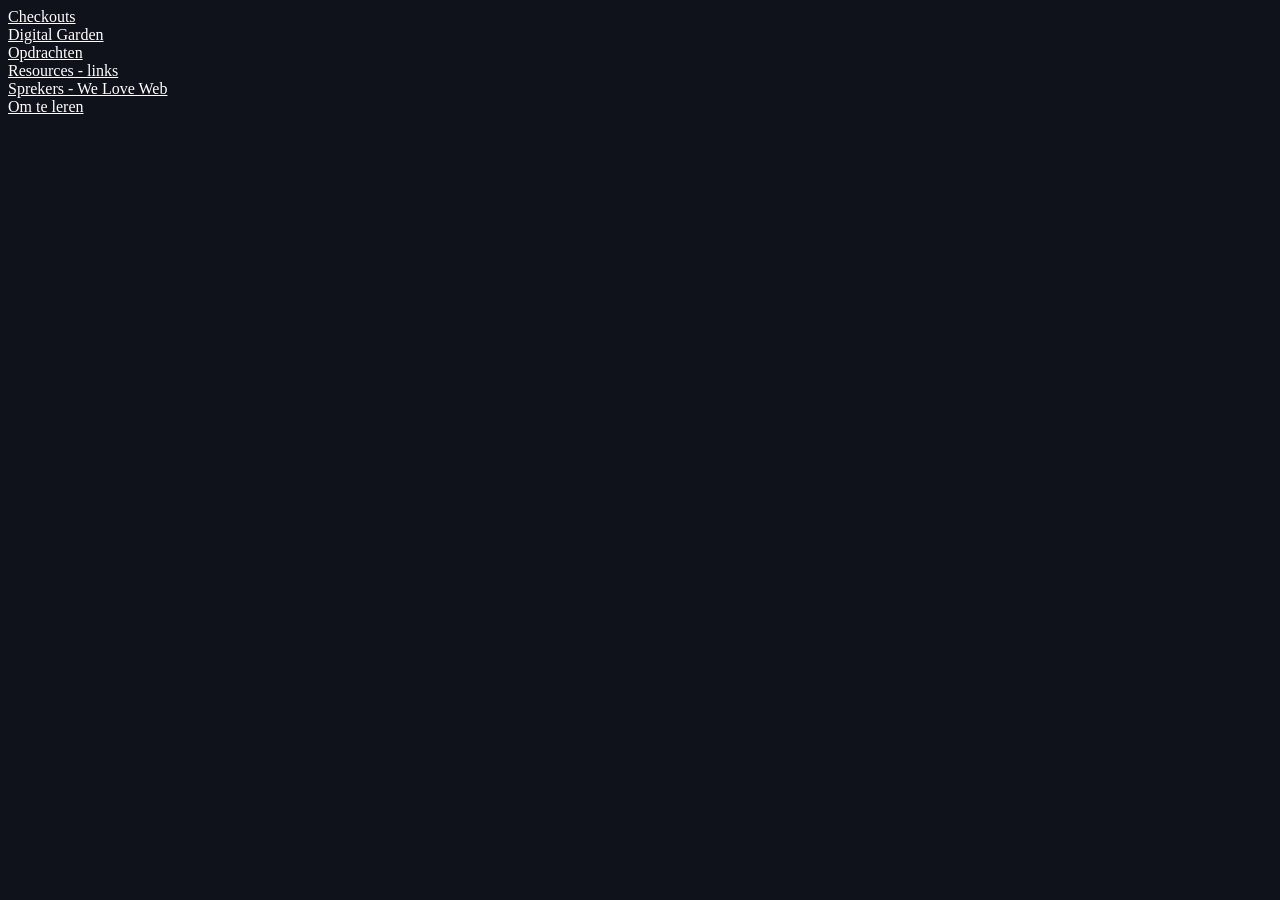
<file: index.html>
<!doctype html>
<html lang="en">
  <head>
    <meta charset="UTF-8" />
    <meta name="viewport" content="width=device-width, initial-scale=1.0" />
    <title>Learning Journal</title>
    <link rel="stylesheet" href="styles/style.css" />
  </head>
  <body>
    <main>
      <a href="pages/checkouts.html">Checkouts</a>
      <a href="pages/garden.html">Digital Garden</a>
      <a href="pages/opdrachten.html">Opdrachten</a>
      <a href="pages/resources.html">Resources - links</a>
      <a href="pages/speakers.html">Sprekers - We Love Web</a>
      <a href="pages/to-learn.html">Om te leren</a>
    </main>
  </body>
</html>
</file>
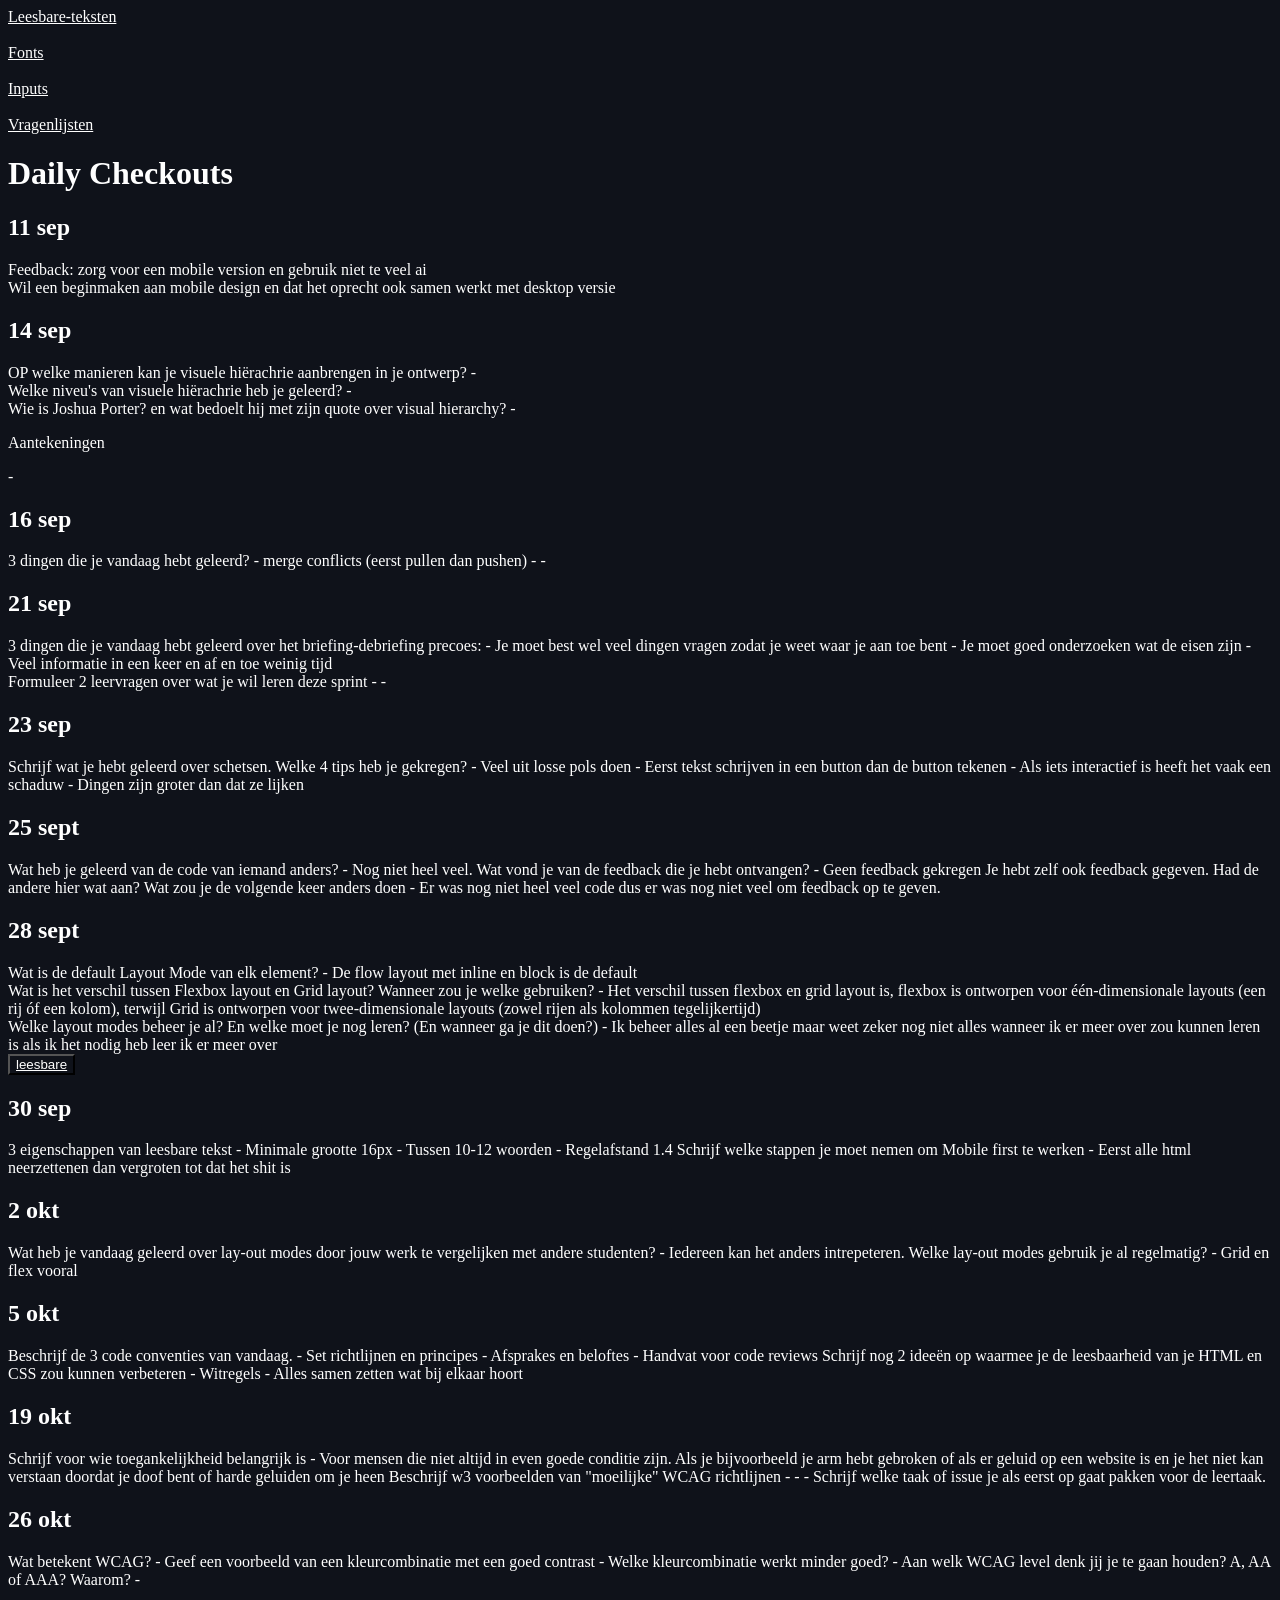
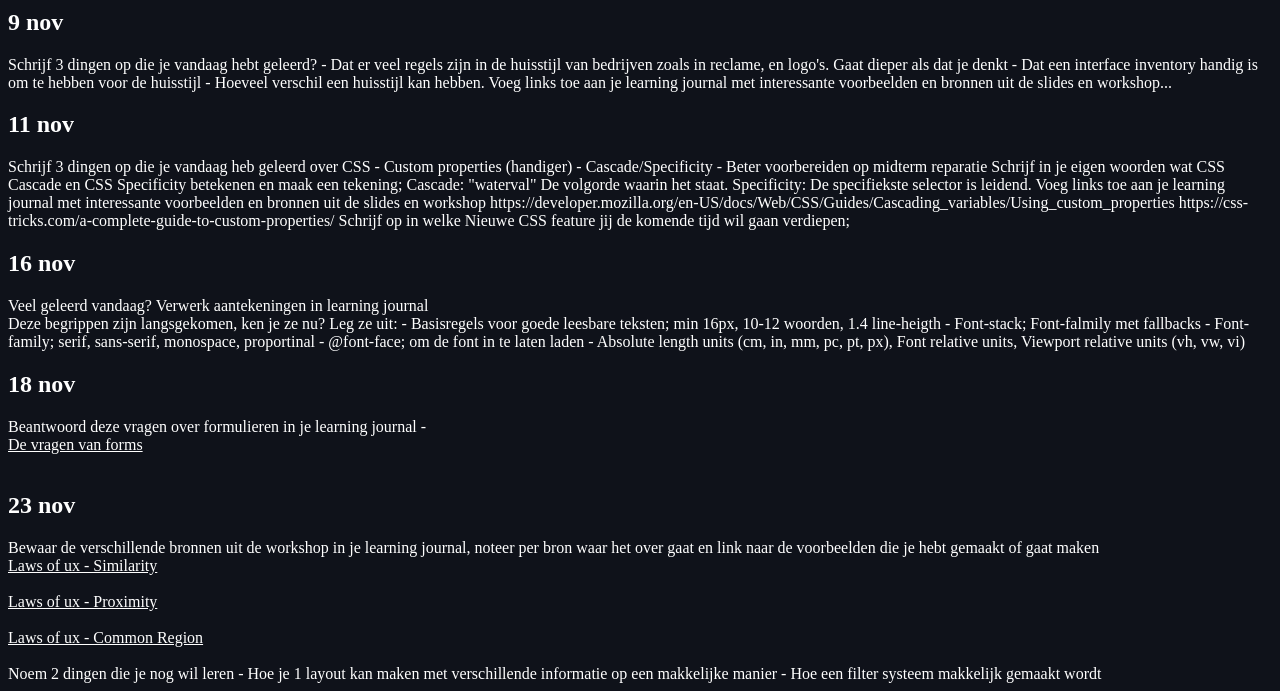
<file: pages/checkouts.html>
<!doctype html>
<html lang="en">
  <head>
    <meta charset="UTF-8" />
    <meta name="viewport" content="width=device-width, initial-scale=1.0" />
    <title>I love web</title>
    <link rel="stylesheet" href="../styles/style.css" />
  </head>
  <body>
    <a href="./opdrachten/leesbare-teksten.html">Leesbare-teksten</a>
    <br />
    <a href="./opdrachten/font.html">Fonts</a>
    <br />
    <a href="./opdrachten/font.html">Inputs</a>
    <br />
    <a href="./opdrachten/vragenlijsten.html">Vragenlijsten</a>

    <h1>Daily Checkouts</h1>
    <h2>11 sep</h2>
    Feedback: zorg voor een mobile version en gebruik niet te veel ai <br />
    Wil een beginmaken aan mobile design en dat het oprecht ook samen werkt met
    desktop versie

    <h2>14 sep</h2>
    OP welke manieren kan je visuele hiërachrie aanbrengen in je ontwerp? -
    <br />
    Welke niveu's van visuele hiërachrie heb je geleerd? -
    <br />
    Wie is Joshua Porter? en wat bedoelt hij met zijn quote over visual
    hierarchy? -
    <br />
    <p>Aantekeningen</p>
    -
    <br />

    <h2>16 sep</h2>
    3 dingen die je vandaag hebt geleerd? - merge conflicts (eerst pullen dan
    pushen) - -
    <br />

    <h2>21 sep</h2>
    3 dingen die je vandaag hebt geleerd over het briefing-debriefing precoes: -
    Je moet best wel veel dingen vragen zodat je weet waar je aan toe bent - Je
    moet goed onderzoeken wat de eisen zijn - Veel informatie in een keer en af
    en toe weinig tijd
    <br />
    Formuleer 2 leervragen over wat je wil leren deze sprint - -
    <br />

    <h2>23 sep</h2>
    Schrijf wat je hebt geleerd over schetsen. Welke 4 tips heb je gekregen? -
    Veel uit losse pols doen - Eerst tekst schrijven in een button dan de button
    tekenen - Als iets interactief is heeft het vaak een schaduw - Dingen zijn
    groter dan dat ze lijken
    <br />

    <h2>25 sept</h2>
    Wat heb je geleerd van de code van iemand anders? - Nog niet heel veel. Wat
    vond je van de feedback die je hebt ontvangen? - Geen feedback gekregen Je
    hebt zelf ook feedback gegeven. Had de andere hier wat aan? Wat zou je de
    volgende keer anders doen - Er was nog niet heel veel code dus er was nog
    niet veel om feedback op te geven.
    <br />

    <h2>28 sept</h2>
    Wat is de default Layout Mode van elk element? - De flow layout met inline
    en block is de default
    <br />
    Wat is het verschil tussen Flexbox layout en Grid layout? Wanneer zou je
    welke gebruiken? - Het verschil tussen flexbox en grid layout is, flexbox is
    ontworpen voor één-dimensionale layouts (een rij óf een kolom), terwijl Grid
    is ontworpen voor twee-dimensionale layouts (zowel rijen als kolommen
    tegelijkertijd)
    <br />
    Welke layout modes beheer je al? En welke moet je nog leren? (En wanneer ga
    je dit doen?) - Ik beheer alles al een beetje maar weet zeker nog niet alles
    wanneer ik er meer over zou kunnen leren is als ik het nodig heb leer ik er
    meer over
    <br />

    <button><a href="leesbare-teksten.html">leesbare</a></button>
    <br />

    <h2>30 sep</h2>
    3 eigenschappen van leesbare tekst - Minimale grootte 16px - Tussen 10-12
    woorden - Regelafstand 1.4 Schrijf welke stappen je moet nemen om Mobile
    first te werken - Eerst alle html neerzettenen dan vergroten tot dat het
    shit is
    <br />

    <h2>2 okt</h2>
    Wat heb je vandaag geleerd over lay-out modes door jouw werk te vergelijken
    met andere studenten? - Iedereen kan het anders intrepeteren. Welke lay-out
    modes gebruik je al regelmatig? - Grid en flex vooral
    <br />

    <h2>5 okt</h2>
    Beschrijf de 3 code conventies van vandaag. - Set richtlijnen en principes -
    Afsprakes en beloftes - Handvat voor code reviews Schrijf nog 2 ideeën op
    waarmee je de leesbaarheid van je HTML en CSS zou kunnen verbeteren -
    Witregels - Alles samen zetten wat bij elkaar hoort
    <br />

    <h2>19 okt</h2>
    Schrijf voor wie toegankelijkheid belangrijk is - Voor mensen die niet
    altijd in even goede conditie zijn. Als je bijvoorbeeld je arm hebt gebroken
    of als er geluid op een website is en je het niet kan verstaan doordat je
    doof bent of harde geluiden om je heen Beschrijf w3 voorbeelden van
    "moeilijke" WCAG richtlijnen - - - Schrijf welke taak of issue je als eerst
    op gaat pakken voor de leertaak.
    <br />

    <h2>26 okt</h2>
    Wat betekent WCAG? - Geef een voorbeeld van een kleurcombinatie met een goed
    contrast - Welke kleurcombinatie werkt minder goed? - Aan welk WCAG level
    denk jij je te gaan houden? A, AA of AAA? Waarom? -
    <br />

    <h2>9 nov</h2>
    Schrijf 3 dingen op die je vandaag hebt geleerd? - Dat er veel regels zijn
    in de huisstijl van bedrijven zoals in reclame, en logo's. Gaat dieper als
    dat je denkt - Dat een interface inventory handig is om te hebben voor de
    huisstijl - Hoeveel verschil een huisstijl kan hebben. Voeg links toe aan je
    learning journal met interessante voorbeelden en bronnen uit de slides en
    workshop...
    <br />

    <h2>11 nov</h2>
    Schrijf 3 dingen op die je vandaag heb geleerd over CSS - Custom properties
    (handiger) - Cascade/Specificity - Beter voorbereiden op midterm reparatie
    Schrijf in je eigen woorden wat CSS Cascade en CSS Specificity betekenen en
    maak een tekening; Cascade: "waterval" De volgorde waarin het staat.
    Specificity: De specifiekste selector is leidend. Voeg links toe aan je
    learning journal met interessante voorbeelden en bronnen uit de slides en
    workshop
    https://developer.mozilla.org/en-US/docs/Web/CSS/Guides/Cascading_variables/Using_custom_properties
    https://css-tricks.com/a-complete-guide-to-custom-properties/ Schrijf op in
    welke Nieuwe CSS feature jij de komende tijd wil gaan verdiepen;
    <br />

    <h2>16 nov</h2>
    Veel geleerd vandaag? Verwerk aantekeningen in learning journal
    <br />
    Deze begrippen zijn langsgekomen, ken je ze nu? Leg ze uit: - Basisregels
    voor goede leesbare teksten; min 16px, 10-12 woorden, 1.4 line-heigth -
    Font-stack; Font-falmily met fallbacks - Font-family; serif, sans-serif,
    monospace, proportinal - @font-face; om de font in te laten laden - Absolute
    length units (cm, in, mm, pc, pt, px), Font relative units, Viewport
    relative units (vh, vw, vi)
    <br />

    <h2>18 nov</h2>
    Beantwoord deze vragen over formulieren in je learning journal -
    <a href="form-types-and-attributes.html">De vragen van forms</a>
    <br />

    <h2>23 nov</h2>
    Bewaar de verschillende bronnen uit de workshop in je learning journal,
    noteer per bron waar het over gaat en link naar de voorbeelden die je hebt
    gemaakt of gaat maken
    <br />
    <a href="lawsofux.com/law-of-similarity">Laws of ux - Similarity</a><br />
    <a href="lawsofux.com/law-of-proximity">Laws of ux - Proximity</a><br />
    <a href="lawsofux.com/law-of-common-region">Laws of ux - Common Region</a>
    <br />
    Noem 2 dingen die je nog wil leren - Hoe je 1 layout kan maken met
    verschillende informatie op een makkelijke manier - Hoe een filter systeem
    makkelijk gemaakt wordt
    <br />
  </body>
</html>
</file>
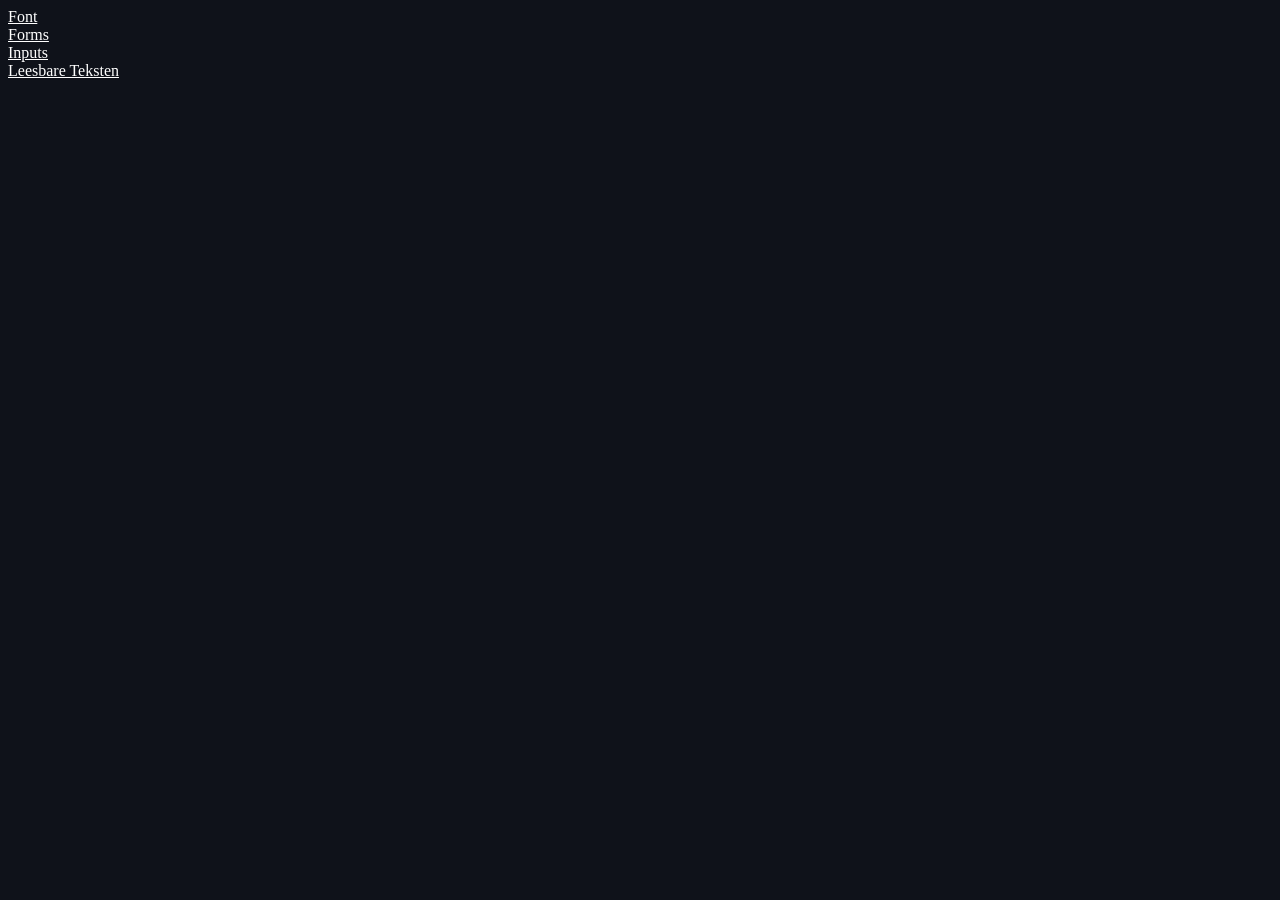
<file: pages/opdrachten.html>
<!DOCTYPE html>
<html lang="en">
<head>
    <meta charset="UTF-8">
    <meta name="viewport" content="width=device-width, initial-scale=1.0">
    <title>opdrachten</title>
    <link rel="stylesheet" href="../styles/style.css">
</head>
<body>
    <a href="opdrachten/font.html">Font</a>
    <a href="opdrachten/form-types-and-attributes.html">Forms</a>
    <a href="opdrachten/inputs.html">Inputs</a>
    <a href="opdrachten/leesbare-teksten.html">Leesbare Teksten</a>
</body>
</html>
</file>
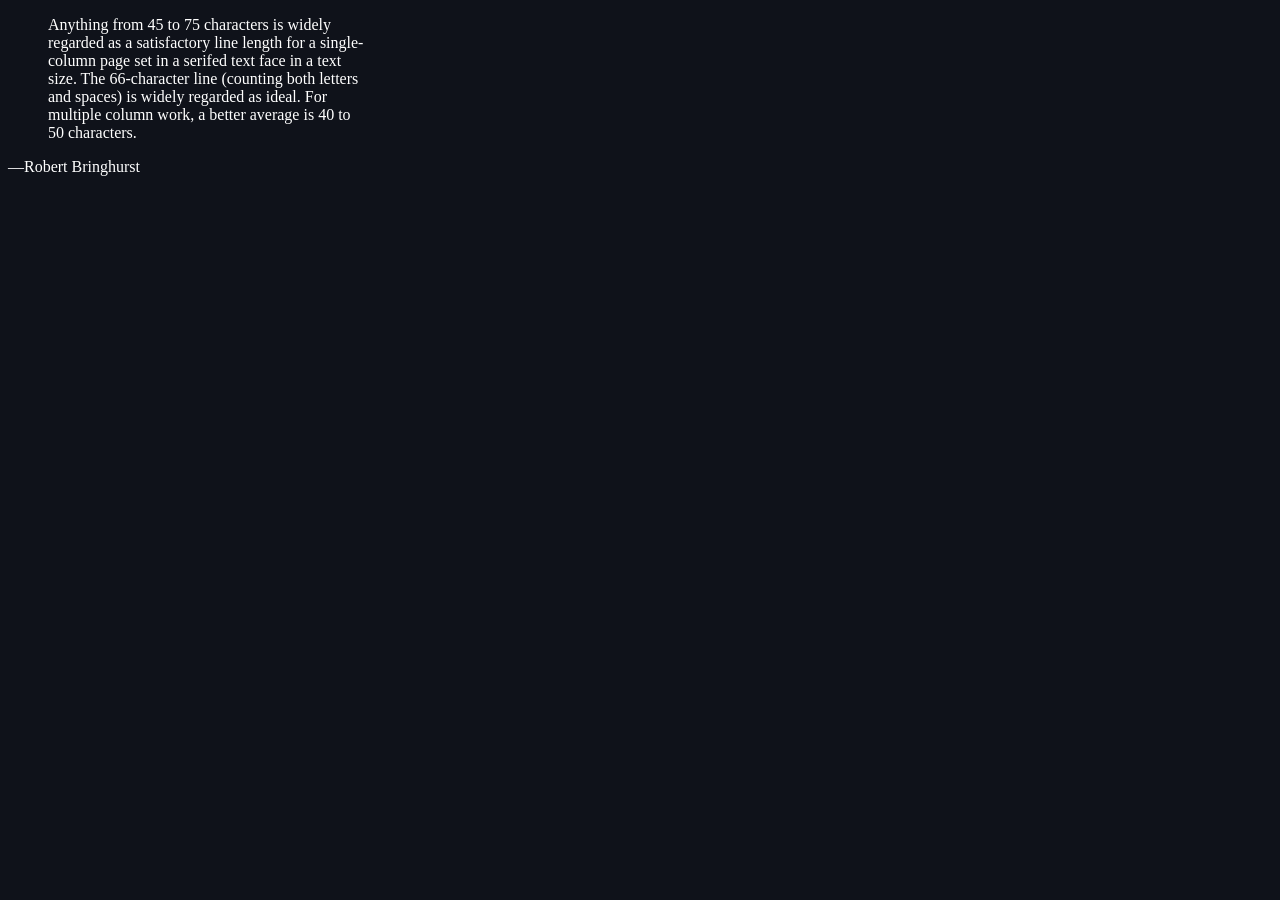
<file: pages/opdrachten/font.html>
<!doctype html>
<html lang="en">
  <head>
    <meta charset="UTF-8" />
    <meta name="viewport" content="width=device-width, initial-scale=1.0" />
    <title>Document</title>
    <link rel="stylesheet" href="../../styles/font.css">
  </head>
  <body>
    <section>
      <blockquote cite="http://webtypography.net/2.1.2">
        <p>
          Anything from 45 to 75 characters is widely regarded as a satisfactory
          line length for a single-column page set in a serifed text face in a
          text size. The 66-character line (counting both letters and spaces) is
          widely regarded as ideal. For multiple column work, a better average
          is 40 to 50 characters.
        </p>
      </blockquote>
      <p>—Robert Bringhurst</p>
    </section>
  </body>
</html>
</file>
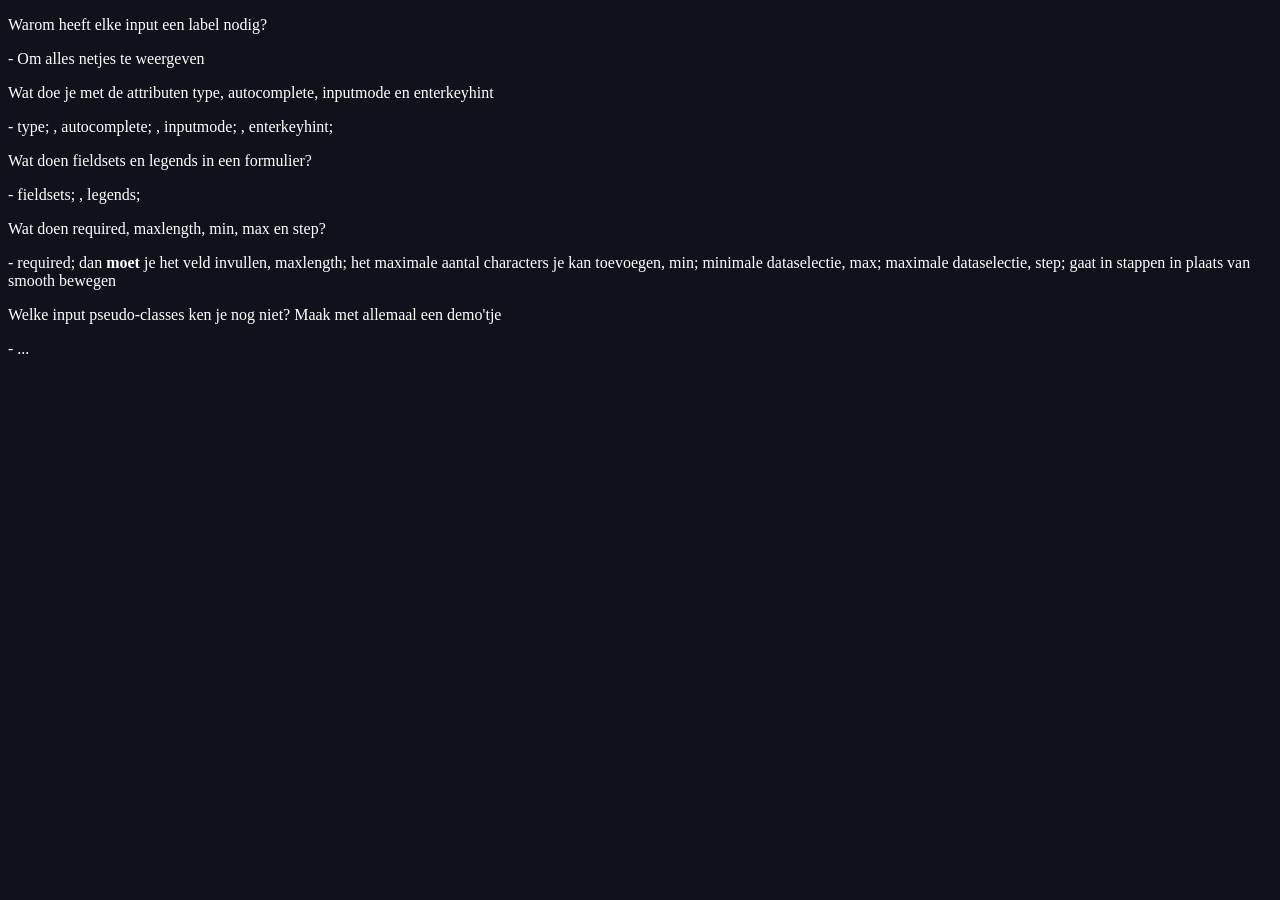
<file: pages/opdrachten/form-types-and-attributes.html>
<!doctype html>
<html lang="en">
  <head>
    <meta charset="UTF-8" />
    <meta name="viewport" content="width=device-width, initial-scale=1.0" />
    <title>Document</title>
  </head>
  <body>
    <style>
      body {
        color: #fff;
        background-color: #0f121a;
      }
    </style>
    <p>Warom heeft elke input een label nodig?</p>
    <p>- Om alles netjes te weergeven</p>

    <p>
      Wat doe je met de attributen type, autocomplete, inputmode en enterkeyhint
    </p>
    <p>- type; , autocomplete; , inputmode; , enterkeyhint;</p>

    <p>Wat doen fieldsets en legends in een formulier?</p>
    <p>- fieldsets; , legends;</p>

    <p>Wat doen required, maxlength, min, max en step?</p>
    <p>
      - required; dan <strong>moet</strong> je het veld invullen, maxlength; het
      maximale aantal characters je kan toevoegen, min; minimale dataselectie,
      max; maximale dataselectie, step; gaat in stappen in plaats van smooth
      bewegen
    </p>

    <p>
      Welke input pseudo-classes ken je nog niet? Maak met allemaal een demo'tje
    </p>
    <p>- ...</p>
  </body>
</html>
</file>
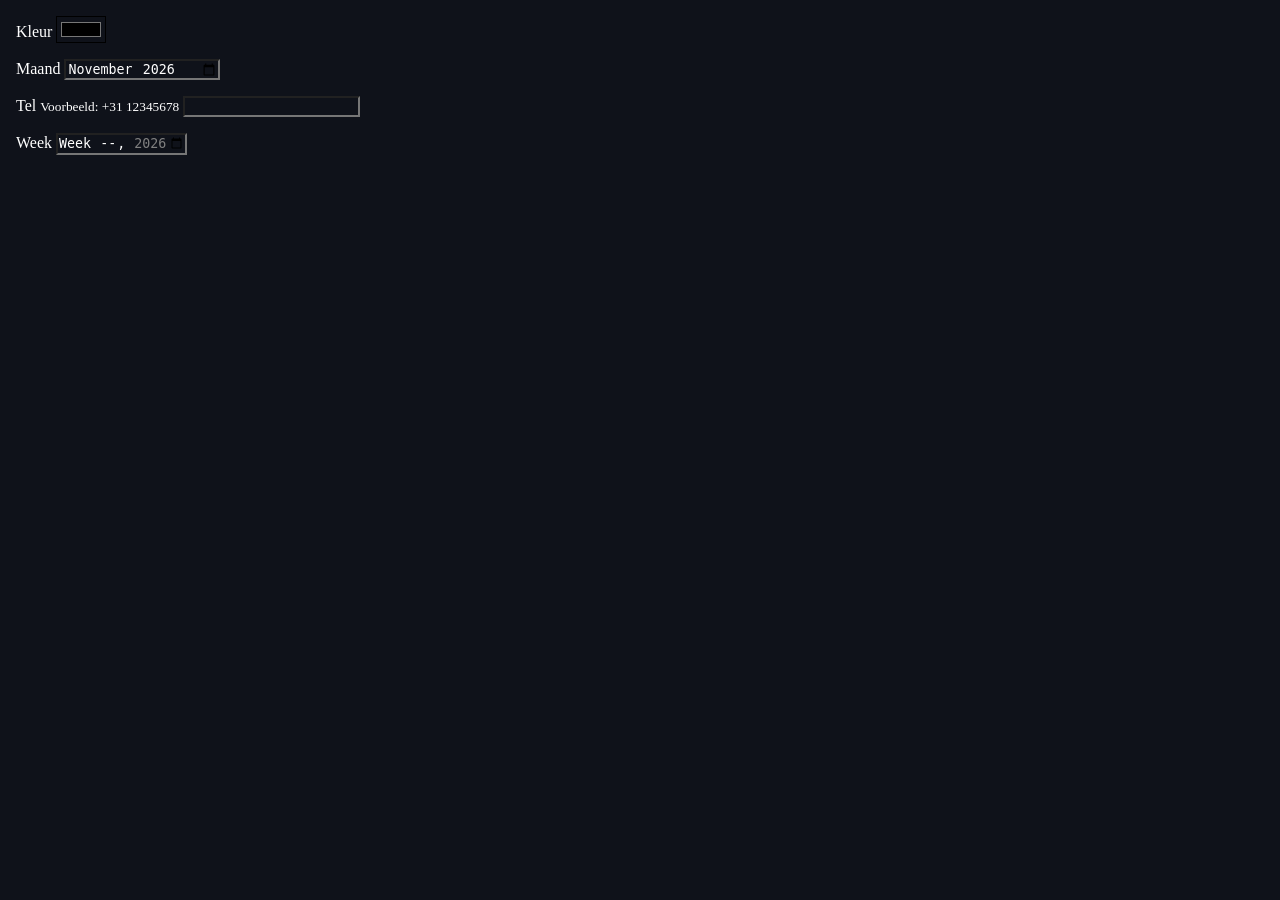
<file: pages/opdrachten/inputs.html>
<!doctype html>
<html lang="en">
  <head>
    <meta charset="UTF-8" />
    <meta name="viewport" content="width=device-width, initial-scale=1.0" />
    <title>Inputs</title>
    <link rel="stylesheet" href="../../styles/inputs.css">
  </head>
  <body>

    <form>
      <label>
        Kleur
        <input type="color" colorspace="display-p3" alpha />
      </label>

      <label>
        Maand
        <input type="month" min="2000-01" value="2026-11" />
      </label>

      <label>
        Tel
        <small>Voorbeeld: +31 12345678</small>
        <input type="tel" pattern="^\+31[1-9][0-9]{8}$" />
      </label>

      <label>
        Week
        <input type="week" min="2026-W48" max="2026-W52" />
      </label>
    </form>
    
  </body>
</html>
</file>
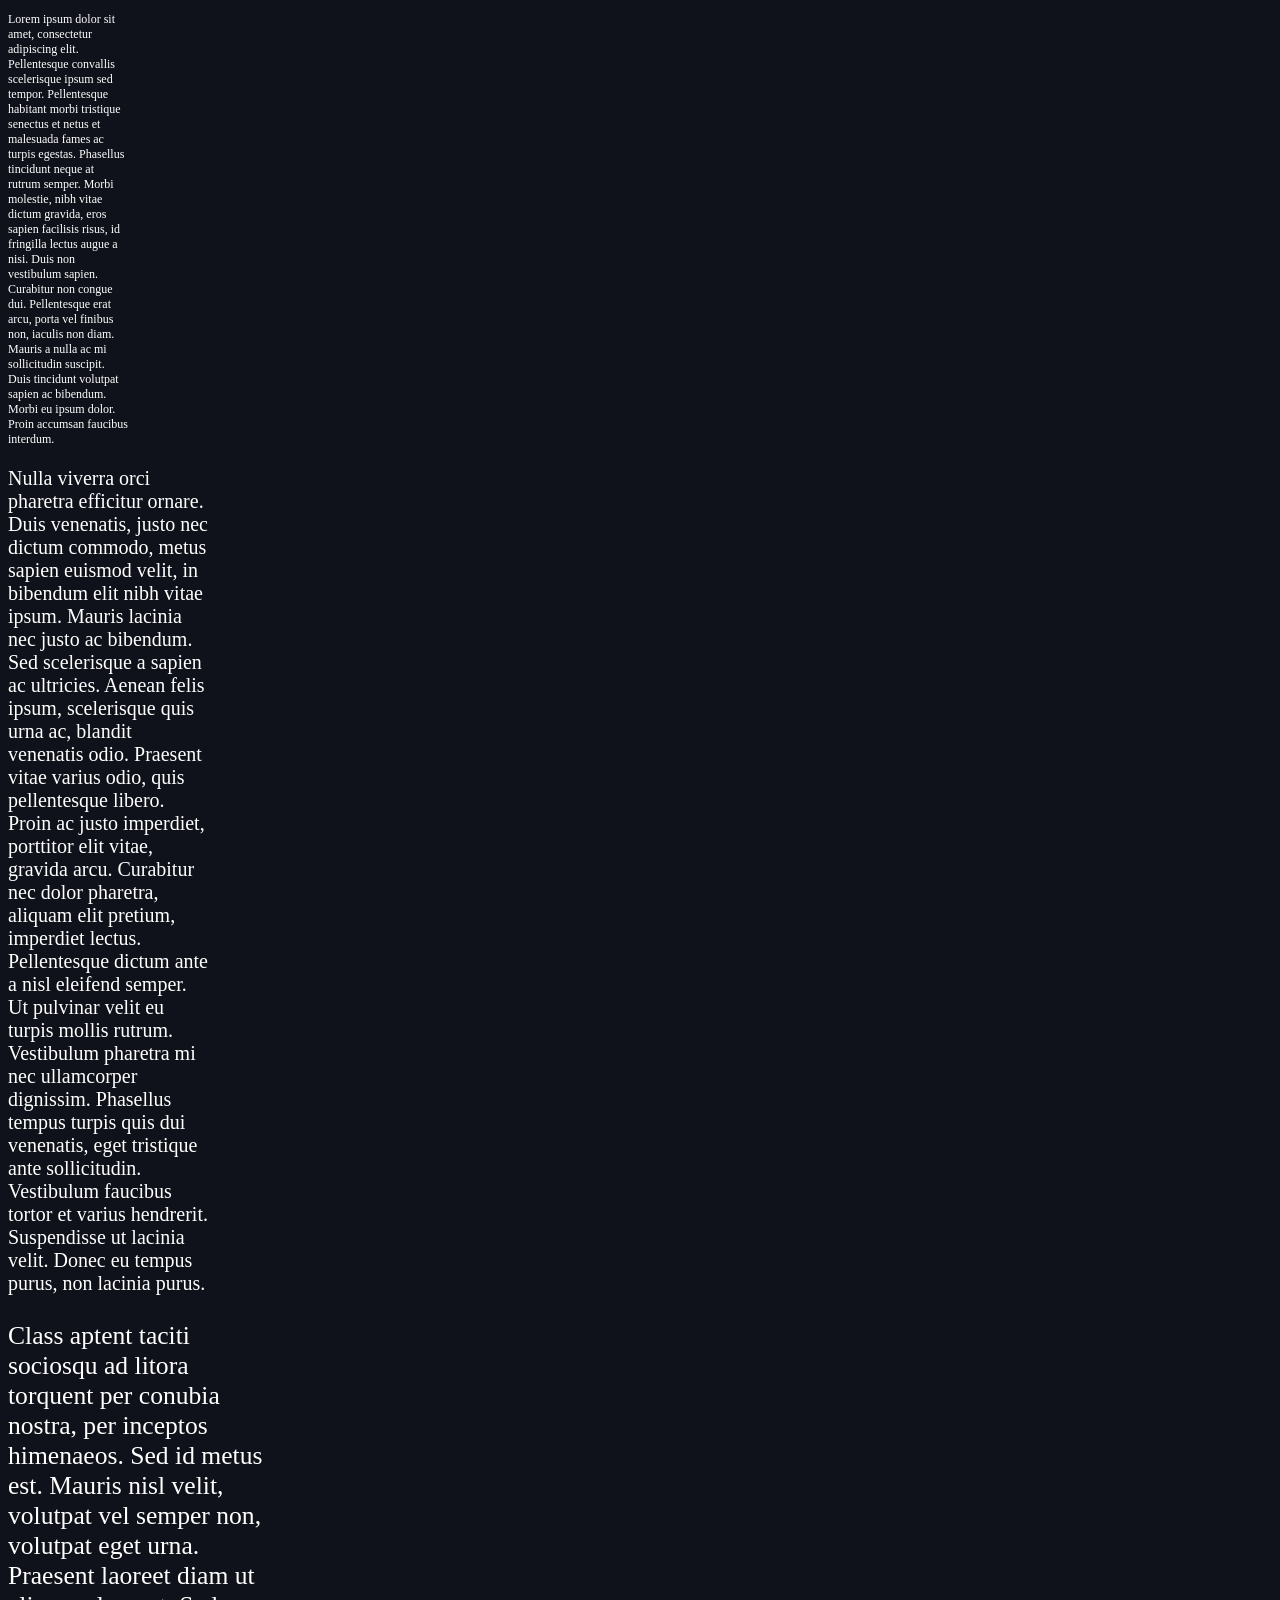
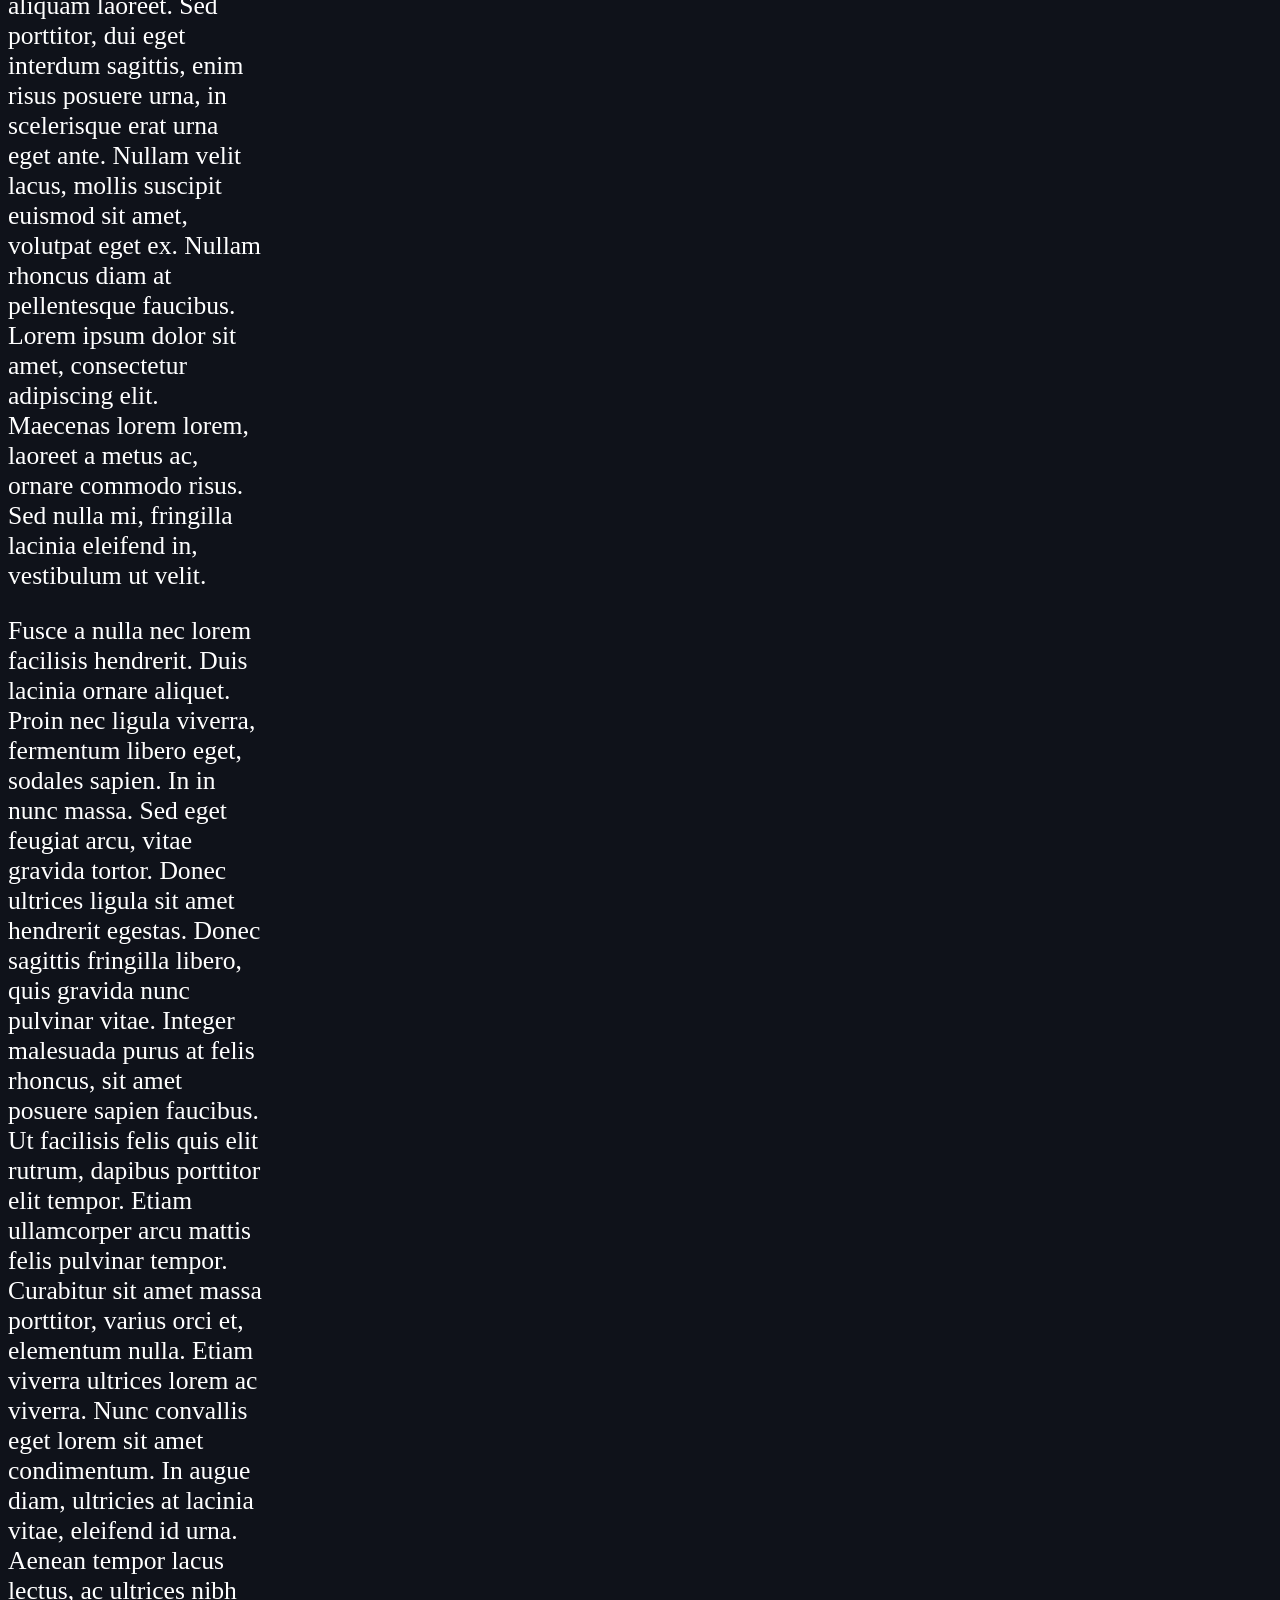
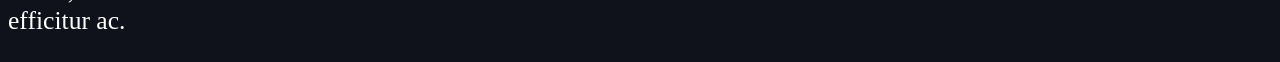
<file: pages/opdrachten/leesbare-teksten.html>
<!doctype html>
<html lang="la">
  <head>
    <title lang="nl">Goed leesbare teksten</title>
    <meta name="viewport" content="width=device-width" />
    <style>
      body {
        box-sizing: border-box;
        color: #fff;
        background-color: #0f121a;
      }

      p {
        max-width: 20ch;
      }

      .p1 {
        font-size: 12px;
      }
      .p2 {
        font-size: 20px;
      }
      .p3 {
        font-size: 160%;
      }
      .p4 {
        font-size: 2vw;
      }
    </style>
  </head>
  <body>
    <p class="p1">
      Lorem ipsum dolor sit amet, consectetur adipiscing elit. Pellentesque
      convallis scelerisque ipsum sed tempor. Pellentesque habitant morbi
      tristique senectus et netus et malesuada fames ac turpis egestas.
      Phasellus tincidunt neque at rutrum semper. Morbi molestie, nibh vitae
      dictum gravida, eros sapien facilisis risus, id fringilla lectus augue a
      nisi. Duis non vestibulum sapien. Curabitur non congue dui. Pellentesque
      erat arcu, porta vel finibus non, iaculis non diam. Mauris a nulla ac mi
      sollicitudin suscipit. Duis tincidunt volutpat sapien ac bibendum. Morbi
      eu ipsum dolor. Proin accumsan faucibus interdum.
    </p>
    <p class="p2">
      Nulla viverra orci pharetra efficitur ornare. Duis venenatis, justo nec
      dictum commodo, metus sapien euismod velit, in bibendum elit nibh vitae
      ipsum. Mauris lacinia nec justo ac bibendum. Sed scelerisque a sapien ac
      ultricies. Aenean felis ipsum, scelerisque quis urna ac, blandit venenatis
      odio. Praesent vitae varius odio, quis pellentesque libero. Proin ac justo
      imperdiet, porttitor elit vitae, gravida arcu. Curabitur nec dolor
      pharetra, aliquam elit pretium, imperdiet lectus. Pellentesque dictum ante
      a nisl eleifend semper. Ut pulvinar velit eu turpis mollis rutrum.
      Vestibulum pharetra mi nec ullamcorper dignissim. Phasellus tempus turpis
      quis dui venenatis, eget tristique ante sollicitudin. Vestibulum faucibus
      tortor et varius hendrerit. Suspendisse ut lacinia velit. Donec eu tempus
      purus, non lacinia purus.
    </p>
    <p class="p3">
      Class aptent taciti sociosqu ad litora torquent per conubia nostra, per
      inceptos himenaeos. Sed id metus est. Mauris nisl velit, volutpat vel
      semper non, volutpat eget urna. Praesent laoreet diam ut aliquam laoreet.
      Sed porttitor, dui eget interdum sagittis, enim risus posuere urna, in
      scelerisque erat urna eget ante. Nullam velit lacus, mollis suscipit
      euismod sit amet, volutpat eget ex. Nullam rhoncus diam at pellentesque
      faucibus. Lorem ipsum dolor sit amet, consectetur adipiscing elit.
      Maecenas lorem lorem, laoreet a metus ac, ornare commodo risus. Sed nulla
      mi, fringilla lacinia eleifend in, vestibulum ut velit.
    </p>
    <p class="p4">
      Fusce a nulla nec lorem facilisis hendrerit. Duis lacinia ornare aliquet.
      Proin nec ligula viverra, fermentum libero eget, sodales sapien. In in
      nunc massa. Sed eget feugiat arcu, vitae gravida tortor. Donec ultrices
      ligula sit amet hendrerit egestas. Donec sagittis fringilla libero, quis
      gravida nunc pulvinar vitae. Integer malesuada purus at felis rhoncus, sit
      amet posuere sapien faucibus. Ut facilisis felis quis elit rutrum, dapibus
      porttitor elit tempor. Etiam ullamcorper arcu mattis felis pulvinar
      tempor. Curabitur sit amet massa porttitor, varius orci et, elementum
      nulla. Etiam viverra ultrices lorem ac viverra. Nunc convallis eget lorem
      sit amet condimentum. In augue diam, ultricies at lacinia vitae, eleifend
      id urna. Aenean tempor lacus lectus, ac ultrices nibh efficitur ac.
    </p>
  </body>
</html>
</file>
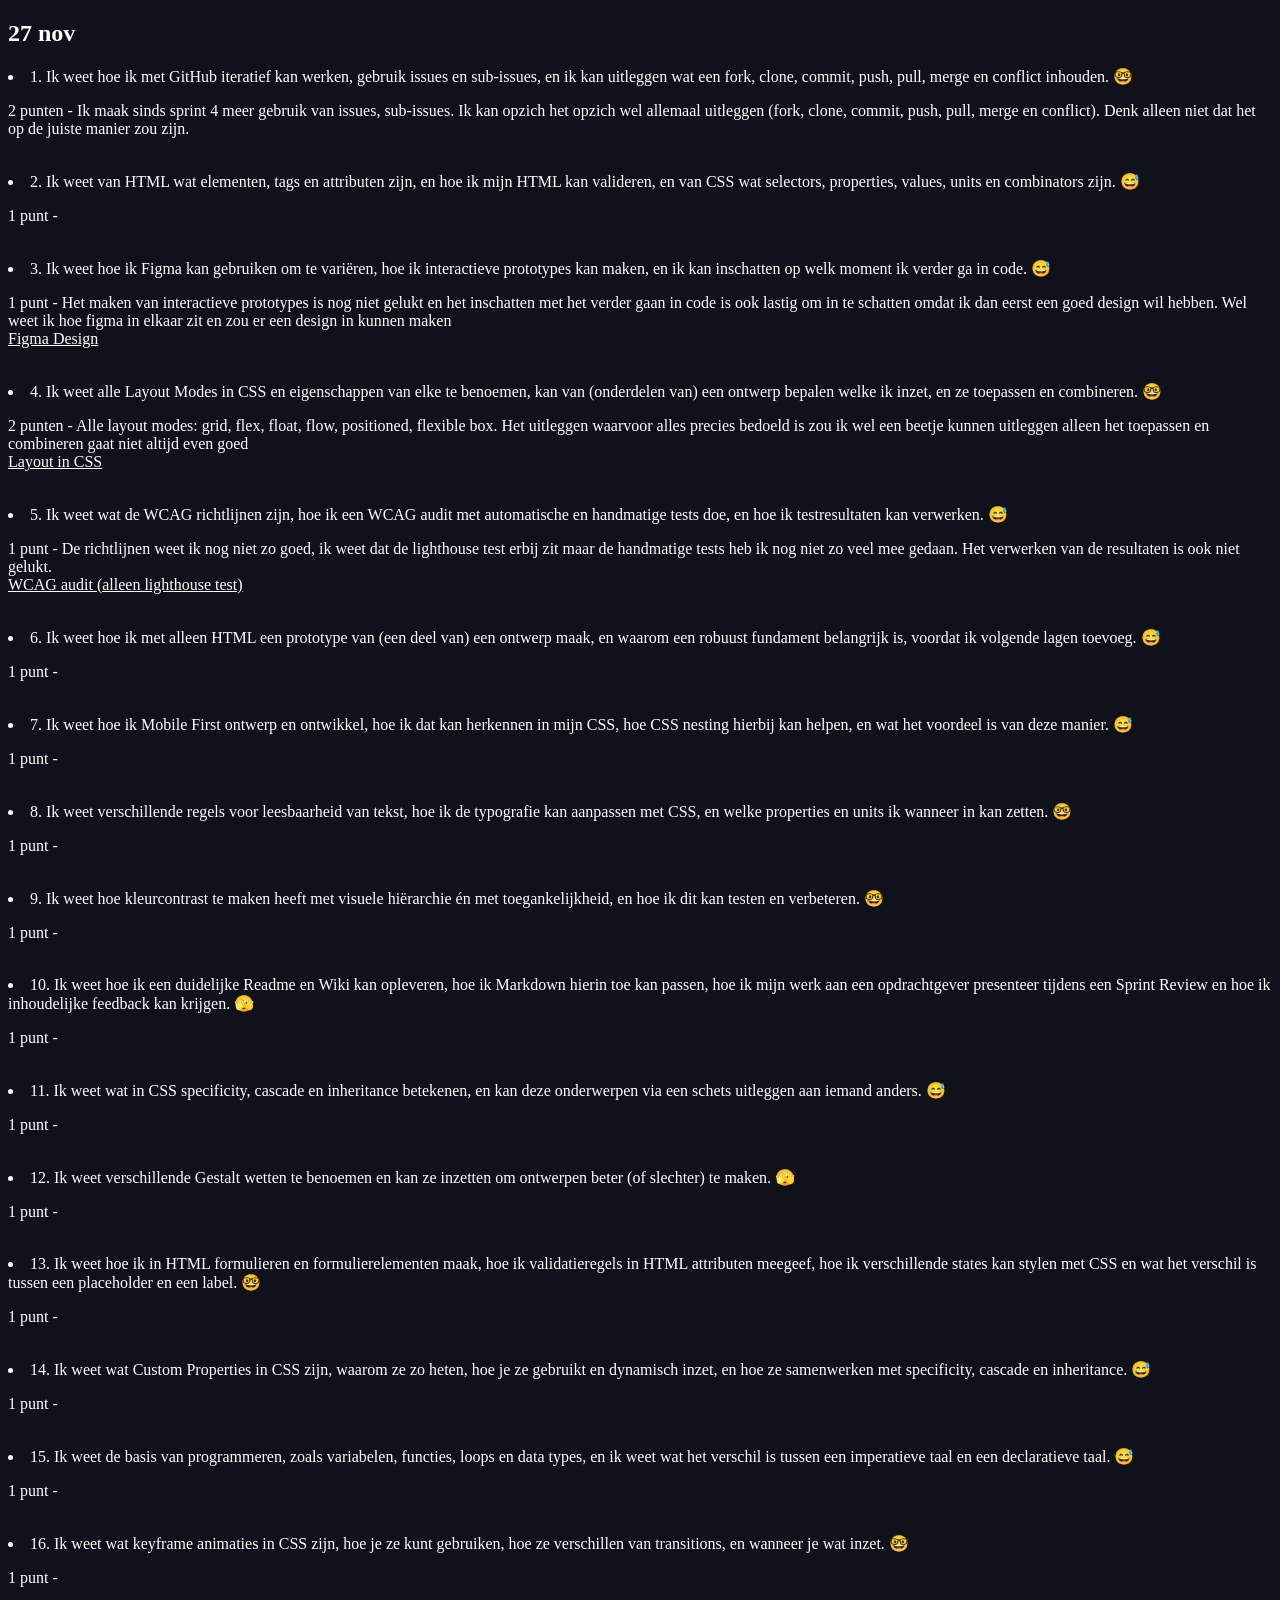
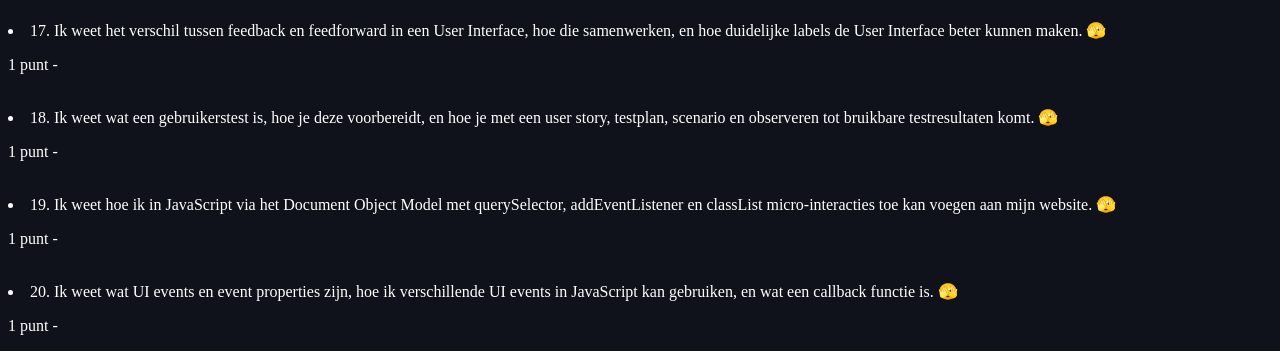
<file: pages/opdrachten/vragenlijsten.html>
<!doctype html>
<html lang="en">
  <head>
    <meta charset="UTF-8" />
    <meta name="viewport" content="width=device-width, initial-scale=1.0" />
    <title>vragenlijsten</title>
    <link rel="stylesheet" href="../../styles/style.css" />
  </head>
  <body>
    <h2>27 nov</h2>
    <section class="vragenlijst">
      <li>
        1. Ik weet hoe ik met GitHub iteratief kan werken, gebruik issues en
        sub-issues, en ik kan uitleggen wat een fork, clone, commit, push, pull,
        merge en conflict inhouden. 🤓
        <p>
          2 punten - Ik maak sinds sprint 4 meer gebruik van issues, sub-issues.
          Ik kan opzich het opzich wel allemaal uitleggen (fork, clone, commit,
          push, pull, merge en conflict). Denk alleen niet dat het op de juiste
          manier zou zijn.
        </p>
      </li>
      <br />
      <li>
        2. Ik weet van HTML wat elementen, tags en attributen zijn, en hoe ik
        mijn HTML kan valideren, en van CSS wat selectors, properties, values,
        units en combinators zijn. 😅
        <p>1 punt -</p>
      </li>
      <br />
      <li>
        3. Ik weet hoe ik Figma kan gebruiken om te variëren, hoe ik
        interactieve prototypes kan maken, en ik kan inschatten op welk moment
        ik verder ga in code. 😅
        <p>
          1 punt - Het maken van interactieve prototypes is nog niet gelukt en
          het inschatten met het verder gaan in code is ook lastig om in te
          schatten omdat ik dan eerst een goed design wil hebben. Wel weet ik
          hoe figma in elkaar zit en zou er een design in kunnen maken
          <a
            href="https://www.figma.com/design/NHci43HQbgVtDW1btDBlSG/Learning-Journal-Digital-Garden?node-id=0-1&p=f&t=vSASEEw2vp7QZGQL-0"
            >Figma Design</a
          >
        </p>
      </li>
      <br />
      <li>
        4. Ik weet alle Layout Modes in CSS en eigenschappen van elke te
        benoemen, kan van (onderdelen van) een ontwerp bepalen welke ik inzet,
        en ze toepassen en combineren. 🤓
        <p>
          2 punten - Alle layout modes: grid, flex, float, flow, positioned,
          flexible box. Het uitleggen waarvoor alles precies bedoeld is zou ik
          wel een beetje kunnen uitleggen alleen het toepassen en combineren
          gaat niet altijd even goed
          <a href="https://github.com/Louavb/layout-in-css">Layout in CSS</a>
        </p>
      </li>
      <br />
      <li>
        5. Ik weet wat de WCAG richtlijnen zijn, hoe ik een WCAG audit met
        automatische en handmatige tests doe, en hoe ik testresultaten kan
        verwerken. 😅
        <p>
          1 punt - De richtlijnen weet ik nog niet zo goed, ik weet dat de
          lighthouse test erbij zit maar de handmatige tests heb ik nog niet zo
          veel mee gedaan. Het verwerken van de resultaten is ook niet gelukt.
          <a href="https://github.com/Louavb/wcag-audit/wiki/WCAG-Audit">WCAG audit (alleen lighthouse test)</a>
        </p>
      </li>
      <br />
      <li>
        6. Ik weet hoe ik met alleen HTML een prototype van (een deel van) een
        ontwerp maak, en waarom een robuust fundament belangrijk is, voordat ik
        volgende lagen toevoeg. 😅
        <p>1 punt -
            
        </p>
      </li>
      <br />
      <li>
        7. Ik weet hoe ik Mobile First ontwerp en ontwikkel, hoe ik dat kan
        herkennen in mijn CSS, hoe CSS nesting hierbij kan helpen, en wat het
        voordeel is van deze manier. 😅
        <p>1 punt -</p>
      </li>
      <br />
      <li>
        8. Ik weet verschillende regels voor leesbaarheid van tekst, hoe ik de
        typografie kan aanpassen met CSS, en welke properties en units ik
        wanneer in kan zetten. 🤓
        <p>1 punt -</p>
      </li>
      <br />
      <li>
        9. Ik weet hoe kleurcontrast te maken heeft met visuele hiërarchie én
        met toegankelijkheid, en hoe ik dit kan testen en verbeteren. 🤓
        <p>1 punt -</p>
      </li>
      <br />
      <li>
        10. Ik weet hoe ik een duidelijke Readme en Wiki kan opleveren, hoe ik
        Markdown hierin toe kan passen, hoe ik mijn werk aan een opdrachtgever
        presenteer tijdens een Sprint Review en hoe ik inhoudelijke feedback kan
        krijgen. 🫣
        <p>1 punt -</p>
      </li>
      <br />
      <li>
        11. Ik weet wat in CSS specificity, cascade en inheritance betekenen, en
        kan deze onderwerpen via een schets uitleggen aan iemand anders. 😅
        <p>1 punt -</p>
      </li>
      <br />
      <li>
        12. Ik weet verschillende Gestalt wetten te benoemen en kan ze inzetten
        om ontwerpen beter (of slechter) te maken. 🫣
        <p>1 punt -</p>
      </li>
      <br />
      <li>
        13. Ik weet hoe ik in HTML formulieren en formulierelementen maak, hoe
        ik validatieregels in HTML attributen meegeef, hoe ik verschillende
        states kan stylen met CSS en wat het verschil is tussen een placeholder
        en een label. 🤓
        <p>1 punt -</p>
      </li>
      <br />
      <li>
        14. Ik weet wat Custom Properties in CSS zijn, waarom ze zo heten, hoe
        je ze gebruikt en dynamisch inzet, en hoe ze samenwerken met
        specificity, cascade en inheritance. 😅
        <p>1 punt -</p>
      </li>
      <br />
      <li>
        15. Ik weet de basis van programmeren, zoals variabelen, functies, loops
        en data types, en ik weet wat het verschil is tussen een imperatieve
        taal en een declaratieve taal. 😅
        <p>1 punt -</p>
      </li>
      <br />
      <li>
        16. Ik weet wat keyframe animaties in CSS zijn, hoe je ze kunt
        gebruiken, hoe ze verschillen van transitions, en wanneer je wat inzet.
        🤓
        <p>1 punt -</p>
      </li>
      <br />
      <li>
        17. Ik weet het verschil tussen feedback en feedforward in een User
        Interface, hoe die samenwerken, en hoe duidelijke labels de User
        Interface beter kunnen maken. 🫣
        <p>1 punt -</p>
      </li>
      <br />
      <li>
        18. Ik weet wat een gebruikerstest is, hoe je deze voorbereidt, en hoe
        je met een user story, testplan, scenario en observeren tot bruikbare
        testresultaten komt. 🫣
        <p>1 punt -</p>
      </li>
      <br />
      <li>
        19. Ik weet hoe ik in JavaScript via het Document Object Model met
        querySelector, addEventListener en classList micro-interacties toe kan
        voegen aan mijn website. 🫣
        <p>1 punt -</p>
      </li>
      <br />
      <li>
        20. Ik weet wat UI events en event properties zijn, hoe ik verschillende
        UI events in JavaScript kan gebruiken, en wat een callback functie is.
        🫣
        <p>1 punt -</p>
      </li>
    </section>
  </body>
</html>
</file>
<file: styles/style.css>
* {
  /* margin: 0;
  padding: 0; */
  box-sizing: border-box;
  background-color: #0f121a;
  color: #fff;
}

a {
  display: flex;
}
</file>
<file: styles/font.css>
body {
  max-width: 50ch;
  color: #fff;
  background-color: #0f121a;
}
</file>
<file: styles/inputs.css>
* {
  color: #fff;
  background-color: #0f121a;
}

label {
  display: block;
  padding: 0.5em;
}
</file>
